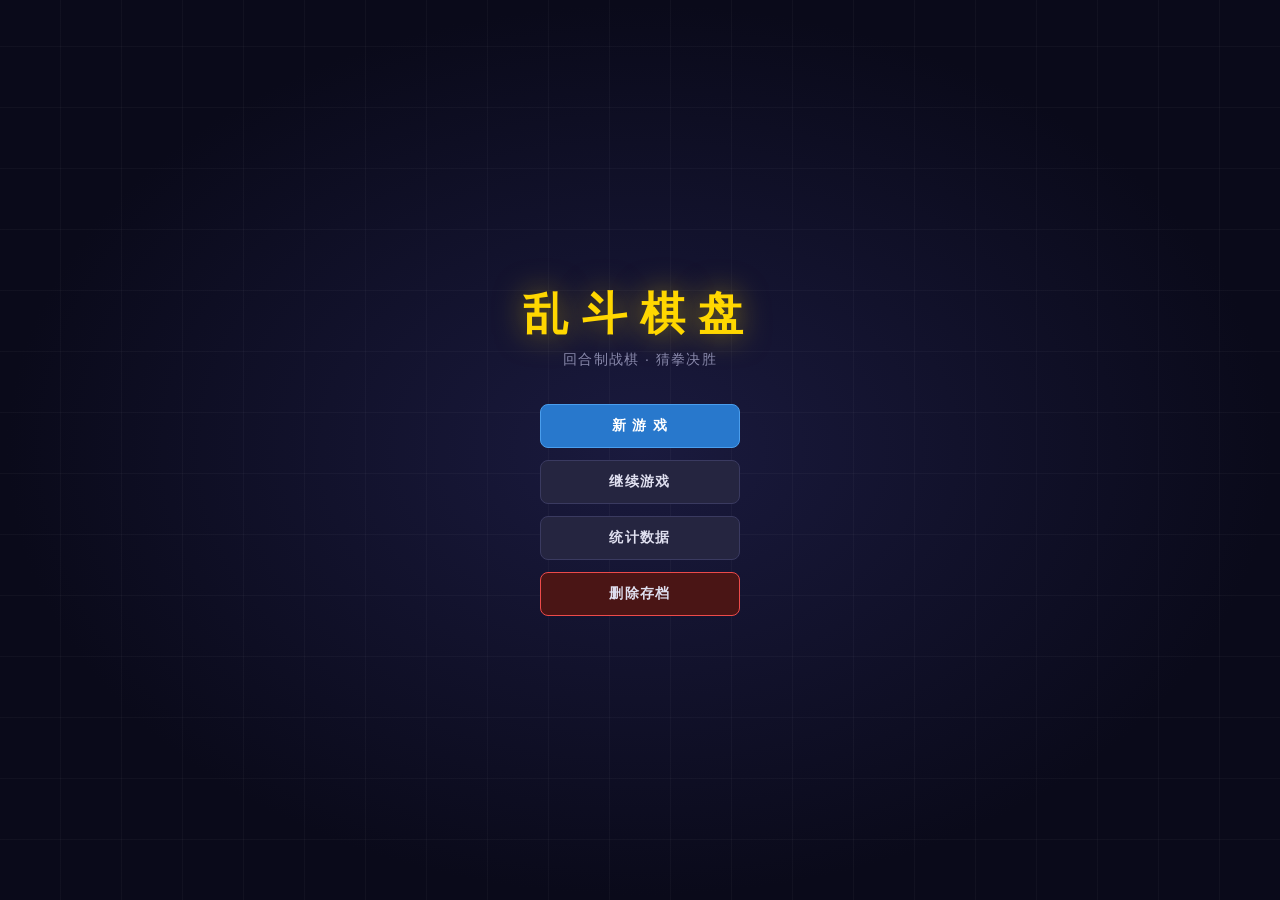
<file: index.html>
<!DOCTYPE html>
<html lang="zh-CN">
<head>
  <meta charset="UTF-8">
  <meta name="viewport" content="width=device-width, initial-scale=1.0">
  <base href="./">
  <title>乱斗棋盘</title>
  <link rel="icon" href="data:image/svg+xml,<svg xmlns='http://www.w3.org/2000/svg' viewBox='0 0 100 100'><text y='.9em' font-size='90'>⚔️</text></svg>" type="image/svg+xml">
  <link rel="stylesheet" href="./css/style.css">
</head>
<body>

  <!-- ══════════════════════════════════════════════════════ MAIN MENU ══ -->
  <div id="screen-main-menu" class="screen">
    <div class="menu-bg"></div>
    <div class="menu-container">
      <h1 class="game-title">乱斗棋盘</h1>
      <p class="game-subtitle">回合制战棋 · 猜拳决胜</p>
      <div class="menu-buttons">
        <button id="btn-new-game"  class="menu-btn primary">新 游 戏</button>
        <button id="btn-continue"  class="menu-btn hidden">继续游戏</button>
        <button id="btn-stats"     class="menu-btn">统计数据</button>
        <button id="btn-delete-save" class="menu-btn danger hidden">删除存档</button>
      </div>
    </div>
  </div>

  <!-- ═══════════════════════════════════════════════════ HERO SELECT ══ -->
  <div id="screen-hero-select" class="screen hidden">
    <div class="hero-select-container">
      <h2 class="section-title">选择你的英雄</h2>
      <div id="hero-select-grid" class="hero-select-grid"></div>
      <div class="hero-select-footer">
        <button id="btn-confirm-hero" class="menu-btn primary" disabled>确认选择</button>
      </div>
    </div>
  </div>

  <!-- ═══════════════════════════════════════════════════════ BATTLE ══ -->
  <div id="screen-battle" class="screen hidden">

    <!-- Top bar -->
    <div class="battle-topbar">
      <div class="compass-indicator">▲ N</div>
      <div id="round-info" class="round-info">第 0 回合</div>
      <div id="status-bar" class="status-bar"></div>
      <button id="btn-save-exit" class="topbar-btn">💾 保存并退出</button>
    </div>

    <!-- Three-column layout -->
    <div class="battle-layout">

      <!-- Left sidebar (Player) -->
      <aside id="sidebar-left" class="sidebar sidebar-player">
        <button class="sidebar-toggle" data-side="left">◀</button>
        <div class="sidebar-content"></div>
      </aside>

      <!-- Central area -->
      <main class="board-area">
        <!-- Board -->
        <div class="board-wrapper">
          <div id="board" class="board-grid"></div>
          <!-- Row labels on the right -->
          <div class="row-labels" id="row-labels"></div>
        </div>

        <!-- Panel below board -->
        <div id="action-panel" class="action-panel">
          <div id="rps-panel"            class="panel rps-panel"></div>
          <div id="battle-actions-panel" class="panel hidden"></div>
        </div>

        <!-- Battle log -->
        <div class="battle-log">
          <div class="log-header">战斗日志</div>
          <div id="log-entries" class="log-entries"></div>
        </div>
      </main>

      <!-- Right sidebar (Computer) -->
      <aside id="sidebar-right" class="sidebar sidebar-computer">
        <button class="sidebar-toggle" data-side="right">▶</button>
        <div class="sidebar-content"></div>
      </aside>

    </div><!-- /battle-layout -->

    <!-- Floating message overlay -->
    <div id="float-msg-overlay" class="float-msg-overlay">
      <div id="float-msg" class="float-msg"></div>
    </div>

  </div><!-- /screen-battle -->

  <!-- ════════════════════════════════════════════════════ GAME OVER ══ -->
  <div id="screen-game-over" class="screen hidden">
    <div class="game-over-container">
      <div id="game-over-result" class="game-over-result">—</div>
      <div id="game-over-stats" class="game-over-stats"></div>
      <div class="game-over-buttons">
        <button id="btn-play-again"   class="menu-btn primary">再来一局</button>
        <button id="btn-back-to-menu" class="menu-btn">返回主菜单</button>
      </div>
    </div>
  </div>

  <!-- ═══════════════════════════════════════════════════════ STATS ══ -->
  <div id="screen-stats" class="screen hidden">
    <div class="stats-container">
      <h2 class="section-title">统计数据</h2>
      <div id="stats-content" class="stats-content"></div>
      <button id="btn-stats-back" class="menu-btn">← 返回</button>
    </div>
  </div>

  <script type="module" src="./js/main.js"></script>
</body>
</html>
</file>
<file: css/style.css>
/* ═══════════════════════════════════════════════════════════════════════════
   乱斗棋盘 – style.css
   Dark-theme strategy game UI
═══════════════════════════════════════════════════════════════════════════ */

/* ── CSS Variables ──────────────────────────────────────────────────────── */
:root {
  --bg:          #0f0f1e;
  --bg2:         #1a1a2e;
  --bg3:         #252540;
  --bg4:         #2d2d50;
  --border:      #3a3a60;
  --text:        #e0e0f0;
  --text-dim:    #8888aa;
  --gold:        #ffd700;
  --player-col:  #4a9eed;
  --player-col2: #2878cc;
  --computer-col:#ed4a4a;
  --computer-col2:#cc2828;
  --green-hl:    rgba(80,255,80,0.28);
  --red-hl:      rgba(255,80,80,0.28);
  --blue-hl:     rgba(80,160,255,0.28);
  --spell-hl:    rgba(180,80,255,0.28);
  --radius:      8px;
  --cell-size:   68px;
}

/* ── Reset / Base ───────────────────────────────────────────────────────── */
*, *::before, *::after { box-sizing: border-box; margin: 0; padding: 0; }
html, body {
  width: 100%; height: 100%;
  background: var(--bg);
  color: var(--text);
  font-family: 'Segoe UI', 'PingFang SC', 'Microsoft YaHei', sans-serif;
  font-size: 14px;
  overflow: hidden;
}
button {
  cursor: pointer;
  border: none;
  font-family: inherit;
  font-size: inherit;
  border-radius: var(--radius);
  transition: background 0.15s, transform 0.1s, opacity 0.15s;
}
button:active { transform: scale(0.96); }
button:disabled { opacity: 0.45; cursor: not-allowed; transform: none; }

/* ── Screen system ──────────────────────────────────────────────────────── */
.screen {
  position: fixed;
  inset: 0;
  display: flex;
  flex-direction: column;
}
.screen.hidden { display: none !important; }

/* ════════════════════════════════════════════════════════ MAIN MENU ══ */
#screen-main-menu {
  align-items: center;
  justify-content: center;
  background: radial-gradient(ellipse at center, #1a1a3e 0%, #0a0a1a 70%);
}
.menu-bg {
  position: absolute;
  inset: 0;
  background:
    repeating-linear-gradient(0deg, transparent, transparent 60px, rgba(255,255,255,0.03) 60px, rgba(255,255,255,0.03) 61px),
    repeating-linear-gradient(90deg, transparent, transparent 60px, rgba(255,255,255,0.03) 60px, rgba(255,255,255,0.03) 61px);
  pointer-events: none;
}
.menu-container {
  position: relative;
  text-align: center;
  z-index: 1;
}
.game-title {
  font-size: 3.2rem;
  font-weight: 900;
  letter-spacing: .3em;
  color: var(--gold);
  text-shadow: 0 0 30px rgba(255,215,0,0.5);
  margin-bottom: .5rem;
}
.game-subtitle { color: var(--text-dim); margin-bottom: 2.5rem; letter-spacing: .1em; }
.menu-buttons { display: flex; flex-direction: column; gap: 12px; align-items: center; }
.menu-btn {
  min-width: 200px;
  padding: 12px 32px;
  font-size: 1rem;
  font-weight: 700;
  letter-spacing: .1em;
  background: var(--bg3);
  color: var(--text);
  border: 1px solid var(--border);
}
.menu-btn:hover:not(:disabled) { background: var(--bg4); border-color: var(--gold); color: var(--gold); }
.menu-btn.primary { background: var(--player-col2); border-color: var(--player-col); color: #fff; }
.menu-btn.primary:hover { background: var(--player-col); }
.menu-btn.danger { background: #4a1515; border-color: var(--computer-col); }
.menu-btn.danger:hover { background: var(--computer-col2); }

/* ════════════════════════════════════════════════════════ HERO SELECT ══ */
#screen-hero-select {
  background: var(--bg2);
  align-items: center;
  padding: 20px;
  overflow-y: auto;
}
.hero-select-container { width: 100%; max-width: 900px; }
.section-title {
  text-align: center;
  font-size: 1.6rem;
  color: var(--gold);
  margin-bottom: 20px;
  letter-spacing: .15em;
}
.hero-select-grid {
  display: grid;
  grid-template-columns: repeat(auto-fill, minmax(190px, 1fr));
  gap: 16px;
  margin-bottom: 20px;
}
.hero-card {
  background: var(--bg3);
  border: 2px solid var(--border);
  border-radius: var(--radius);
  padding: 16px;
  cursor: pointer;
  transition: border-color .2s, transform .15s;
}
.hero-card:hover { border-color: var(--gold); transform: translateY(-3px); }
.hero-card.selected { border-color: var(--player-col); background: #1a2840; }
.hero-card-avatar {
  width: 72px; height: 72px;
  border-radius: 50%;
  display: flex; align-items: center; justify-content: center;
  font-size: 1.8rem; font-weight: 900;
  margin: 0 auto 10px;
  box-shadow: 0 4px 12px rgba(0,0,0,0.5);
}
.hero-card-name { text-align: center; font-size: 1.1rem; font-weight: 700; margin-bottom: 6px; }
.hero-card-stats { display: flex; gap: 12px; justify-content: center; color: var(--text-dim); font-size: .85rem; margin-bottom: 8px; }
.hero-card-desc { font-size: .78rem; color: var(--text-dim); line-height: 1.5; }
.hero-card-desc p { margin-bottom: 4px; }
.hero-select-footer { text-align: center; }

/* ═════════════════════════════════════════════════════════ BATTLE ══ */
#screen-battle {
  display: flex;
  flex-direction: column;
  background: var(--bg);
  overflow: hidden;
}

/* Top bar */
.battle-topbar {
  display: flex;
  align-items: center;
  gap: 16px;
  padding: 6px 16px;
  background: var(--bg2);
  border-bottom: 1px solid var(--border);
  min-height: 40px;
  flex-shrink: 0;
}
.compass-indicator {
  font-weight: 900;
  font-size: 1rem;
  color: var(--gold);
  letter-spacing: .1em;
  min-width: 48px;
}
.round-info { font-weight: 700; font-size: 1rem; color: var(--gold); flex: 1; }
.status-bar { font-size: .9rem; color: var(--text-dim); }
.topbar-btn {
  padding: 4px 12px;
  font-size: .8rem;
  background: var(--bg3);
  color: var(--text-dim);
  border: 1px solid var(--border);
}
.topbar-btn:hover { color: var(--text); border-color: var(--text-dim); }

/* Three-column layout */
.battle-layout {
  display: flex;
  flex: 1;
  overflow: hidden;
  min-height: 0;
}

/* ── Sidebar ────────────────────────────────────────────────────────────── */
.sidebar {
  width: 260px;
  min-width: 260px;
  background: var(--bg2);
  border-right: 1px solid var(--border);
  display: flex;
  flex-direction: column;
  overflow: hidden;
  transition: width .25s, min-width .25s;
  position: relative;
}
#sidebar-right { border-right: none; border-left: 1px solid var(--border); }
.sidebar.collapsed { width: 28px; min-width: 28px; }
.sidebar.collapsed .sidebar-content { display: none; }
.sidebar-toggle {
  position: absolute;
  top: 50%;
  transform: translateY(-50%);
  right: 4px;
  width: 22px; height: 40px;
  background: var(--bg3);
  border: 1px solid var(--border);
  color: var(--text-dim);
  font-size: .7rem;
  padding: 0;
  border-radius: 4px;
  z-index: 10;
}
#sidebar-right .sidebar-toggle { left: 4px; right: auto; }
.sidebar.collapsed .sidebar-toggle { right: 3px; }
#sidebar-right.collapsed .sidebar-toggle { left: 3px; }
.sidebar-content {
  flex: 1;
  overflow-y: auto;
  padding: 12px 10px 12px 12px;
  scrollbar-width: thin;
  scrollbar-color: var(--border) transparent;
}

/* Sidebar card */
.sidebar-card { display: flex; flex-direction: column; gap: 10px; }
.sidebar-avatar-wrap { display: flex; align-items: center; gap: 10px; }
.sidebar-avatar {
  width: 56px; height: 56px;
  border-radius: 50%;
  display: flex; align-items: center; justify-content: center;
  font-size: 1.5rem; font-weight: 900;
  flex-shrink: 0;
  box-shadow: 0 3px 10px rgba(0,0,0,.5);
}
.sidebar-hero-name { font-size: 1.1rem; font-weight: 700; }

/* Stats */
.sidebar-stats { display: flex; flex-direction: column; gap: 4px; }
.stat-row { display: flex; align-items: center; gap: 6px; font-size: .82rem; }
.stat-label { width: 60px; color: var(--text-dim); }
.stat-bar-wrap { flex: 1; height: 6px; background: var(--bg4); border-radius: 3px; overflow: hidden; }
.stat-bar { height: 100%; border-radius: 3px; transition: width .3s; }
.hp-bar { background: linear-gradient(90deg, #2ecc71, #27ae60); }
.stat-val { min-width: 50px; text-align: right; font-weight: 600; }

/* Statuses */
.sidebar-statuses { display: flex; flex-wrap: wrap; gap: 4px; }
.status-tag {
  background: rgba(255,80,80,.2);
  border: 1px solid rgba(255,80,80,.4);
  color: #ffaaaa;
  font-size: .75rem;
  padding: 2px 6px;
  border-radius: 4px;
}

/* Passive state */
.passive-state-info { font-size: .8rem; color: #aaddff; background: rgba(74,158,237,.1); padding: 6px 8px; border-radius: 4px; line-height: 1.6; }
.unlocked-badge { color: var(--gold); font-weight: 700; }

/* Skill info */
.sidebar-section-title { font-size: .75rem; font-weight: 700; color: var(--text-dim); text-transform: uppercase; letter-spacing: .1em; margin-top: 6px; margin-bottom: 4px; border-bottom: 1px solid var(--border); padding-bottom: 3px; }
.skill-info { padding: 6px 8px; border-radius: 4px; background: var(--bg3); margin-bottom: 4px; }
.skill-info-disabled { opacity: .55; }
.passive-info { background: rgba(255,215,0,.07); }
.passive-activated { background: rgba(212,175,55,.18) !important; border: 1px solid var(--gold); box-shadow: 0 0 6px rgba(212,175,55,.45); }
.passive-activated .skill-info-name { color: var(--gold); }
.skill-info-name { font-weight: 700; font-size: .85rem; margin-bottom: 2px; }
.skill-info-desc { font-size: .75rem; color: var(--text-dim); line-height: 1.45; }
.skill-info-reason { font-size: .73rem; color: #ff9966; margin-top: 2px; }

/* ── Board area ─────────────────────────────────────────────────────────── */
.board-area {
  flex: 1;
  display: flex;
  flex-direction: column;
  align-items: center;
  overflow: hidden;
  padding: 12px 8px 8px;
  gap: 10px;
  min-width: 0;
}
.board-wrapper {
  display: flex;
  align-items: flex-start;
  gap: 4px;
}

/* ── Board grid ─────────────────────────────────────────────────────────── */
.board-grid {
  display: grid;
  grid-template-columns: repeat(7, var(--cell-size));
  grid-template-rows: repeat(8, var(--cell-size));
  border: 2px solid var(--border);
  border-radius: 4px;
  overflow: hidden;
}
.board-cell {
  width: var(--cell-size);
  height: var(--cell-size);
  position: relative;
  display: flex;
  align-items: flex-end;
  justify-content: flex-end;
  cursor: default;
  overflow: visible;
  transition: background .15s;
}
.cell-light { background: #2a2a44; }
.cell-dark  { background: #1e1e38; }
.board-cell:hover { filter: brightness(1.15); }

/* Row labels */
.row-labels {
  display: flex;
  flex-direction: column;
}
.row-label-item {
  width: 20px;
  height: var(--cell-size);
  display: flex;
  align-items: center;
  justify-content: center;
  font-size: .72rem;
  color: var(--text-dim);
}

/* Highlights */
.hl-move        { background: var(--green-hl) !important; cursor: pointer; }
.hl-attack      { background: var(--red-hl)   !important; cursor: pointer; }
.hl-skill       { background: var(--blue-hl)  !important; cursor: pointer; }
.hl-selected    { outline: 2px solid var(--gold); outline-offset: -2px; }
.hl-spell       { background: var(--spell-hl) !important; }
.hl-blink       { animation: blink-anim .5s ease-in-out; }
@keyframes blink-anim {
  0%,100% { filter: brightness(1); }
  50%     { filter: brightness(2.2) saturate(2); }
}

/* ── Hero avatar on board ───────────────────────────────────────────────── */
.hero-avatar {
  position: absolute;
  inset: 0;
  display: flex;
  flex-direction: column;
  align-items: center;
  justify-content: center;
  z-index: 5;
  pointer-events: auto;
  cursor: pointer;
}
.hero-circle {
  width: 44px; height: 44px;
  border-radius: 50%;
  display: flex; align-items: center; justify-content: center;
  font-size: 1.1rem; font-weight: 900;
  border: 2px solid rgba(255,255,255,.3);
  box-shadow: 0 2px 8px rgba(0,0,0,.6);
  flex-shrink: 0;
  transition: transform .2s;
}
.hero-avatar:hover .hero-circle { transform: scale(1.12); }
.hero-player   .hero-circle { border-color: var(--player-col); box-shadow: 0 0 10px rgba(74,158,237,.5); }
.hero-computer .hero-circle { border-color: var(--computer-col); box-shadow: 0 0 10px rgba(237,74,74,.5); }
.hero-hp-bar {
  width: 48px; height: 4px;
  background: rgba(0,0,0,.5);
  border-radius: 2px;
  margin-top: 2px;
  overflow: hidden;
}
.hero-hp-fill {
  height: 100%;
  background: linear-gradient(90deg, #27ae60, #2ecc71);
  border-radius: 2px;
  transition: width .3s;
}
.hero-hp-text { font-size: .6rem; color: rgba(255,255,255,.8); line-height: 1; }
.hero-status-icons { display: flex; gap: 1px; }
.status-icon { font-size: .7rem; }

/* Col labels */
.col-label {
  position: absolute;
  bottom: 1px;
  right: 3px;
  font-size: .58rem;
  color: rgba(255,255,255,.25);
  pointer-events: none;
  z-index: 1;
}

/* ── Action panel ───────────────────────────────────────────────────────── */
.action-panel {
  width: 100%;
  max-width: 500px;
  flex-shrink: 0;
}
.panel {
  background: var(--bg2);
  border: 1px solid var(--border);
  border-radius: var(--radius);
  padding: 10px 14px;
}
.panel-title {
  font-size: .9rem;
  font-weight: 700;
  color: var(--gold);
  margin-bottom: 8px;
}

/* RPS panel */
.rps-panel { }
.rps-buttons { display: flex; gap: 8px; }
.rps-btn {
  flex: 1;
  padding: 10px;
  font-size: .95rem;
  font-weight: 700;
  background: var(--bg3);
  color: var(--text);
  border: 2px solid var(--border);
}
.rps-btn:hover:not(:disabled) { background: var(--bg4); border-color: var(--gold); color: var(--gold); }
.rps-result {
  display: flex;
  align-items: center;
  gap: 12px;
  flex-wrap: wrap;
}
.rps-picks { font-size: .9rem; }
.rps-outcome {
  font-size: 1rem;
  font-weight: 700;
  padding: 3px 10px;
  border-radius: 4px;
}
.rps-outcome.player   { color: #2ecc71; background: rgba(46,204,113,.15); }
.rps-outcome.computer { color: var(--computer-col); background: rgba(237,74,74,.15); }
.rps-outcome.tie      { color: var(--gold); background: rgba(255,215,0,.12); }

/* Action buttons */
.action-buttons, .dir-buttons { display: flex; gap: 8px; flex-wrap: wrap; }
.action-btn {
  flex: 1;
  min-width: 80px;
  padding: 9px 12px;
  font-size: .88rem;
  font-weight: 600;
  background: var(--bg3);
  color: var(--text);
  border: 1px solid var(--border);
}
.action-btn:hover:not(:disabled) { background: var(--bg4); border-color: var(--player-col); color: var(--player-col); }

/* Skill list in action panel */
.skill-btn {
  display: block;
  width: 100%;
  text-align: left;
  padding: 8px 10px;
  margin-bottom: 5px;
  background: var(--bg3);
  color: var(--text);
  border: 1px solid var(--border);
  border-radius: 5px;
  line-height: 1.5;
}
.skill-btn:hover:not(:disabled) { border-color: var(--player-col); background: var(--bg4); }
.skill-disabled { opacity: .5; }
.skill-name { font-weight: 700; display: block; }
.skill-desc { font-size: .78rem; color: var(--text-dim); display: block; }
.skill-reason { font-size: .75rem; color: #ff9966; display: block; }

/* ── Battle log ─────────────────────────────────────────────────────────── */
.battle-log {
  width: 100%;
  max-width: 500px;
  flex-shrink: 0;
  background: var(--bg2);
  border: 1px solid var(--border);
  border-radius: var(--radius);
  overflow: hidden;
}
.log-header {
  padding: 5px 10px;
  font-size: .75rem;
  font-weight: 700;
  color: var(--text-dim);
  background: var(--bg3);
  border-bottom: 1px solid var(--border);
  text-transform: uppercase;
  letter-spacing: .1em;
}
.log-entries {
  height: 80px;
  overflow-y: auto;
  padding: 6px 10px;
  font-size: .78rem;
  line-height: 1.5;
  scrollbar-width: thin;
  scrollbar-color: var(--border) transparent;
}
.log-entry { color: var(--text-dim); margin-bottom: 1px; }

/* ── Floating message ───────────────────────────────────────────────────── */
.float-msg-overlay {
  position: fixed;
  top: 130px;
  left: 50%;
  transform: translateX(-50%);
  z-index: 9999;
  pointer-events: none;
  opacity: 0;
  transition: opacity .25s;
}
.float-msg-overlay.visible { opacity: 1; }
.float-msg {
  background: rgba(0,0,0,.85);
  border: 1px solid var(--gold);
  color: var(--gold);
  font-size: 1.25rem;
  font-weight: 700;
  padding: 10px 28px;
  border-radius: var(--radius);
  white-space: nowrap;
  box-shadow: 0 4px 20px rgba(0,0,0,.5);
  letter-spacing: .05em;
}

/* ═══════════════════════════════════════════════════════ GAME OVER ══ */
#screen-game-over {
  align-items: center;
  justify-content: center;
  background: rgba(0,0,0,.92);
}
.game-over-container { text-align: center; }
.game-over-result {
  font-size: 3.5rem;
  font-weight: 900;
  margin-bottom: 16px;
  letter-spacing: .15em;
}
.game-over-win  { color: var(--gold); text-shadow: 0 0 30px rgba(255,215,0,.6); }
.game-over-lose { color: var(--text-dim); }
.game-over-stats { color: var(--text-dim); margin-bottom: 24px; line-height: 2; font-size: .95rem; }
.game-over-buttons { display: flex; gap: 16px; justify-content: center; }

/* ═══════════════════════════════════════════════════════════ STATS ══ */
#screen-stats {
  align-items: center;
  justify-content: center;
  background: var(--bg2);
  padding: 20px;
  overflow-y: auto;
}
.stats-container { width: 100%; max-width: 700px; }
.stats-content { margin: 20px 0; }
.stats-grid {
  display: grid;
  grid-template-columns: repeat(auto-fill, minmax(160px, 1fr));
  gap: 12px;
}
.stat-item {
  background: var(--bg3);
  border: 1px solid var(--border);
  border-radius: var(--radius);
  padding: 12px 16px;
  text-align: center;
}
.stat-item-label { font-size: .8rem; color: var(--text-dim); margin-bottom: 4px; }
.stat-item-val   { font-size: 1.4rem; font-weight: 700; color: var(--gold); }

/* ════════════════════════════════════════════════ RESPONSIVE (mobile) ══ */
@media (max-width: 700px) {
  :root { --cell-size: 42px; }

  .battle-layout { flex-direction: column; }

  .sidebar {
    width: 100% !important;
    min-width: 100% !important;
    height: auto;
    max-height: 0;
    overflow: hidden;
    border-right: none;
    border-top: 1px solid var(--border);
    transition: max-height .3s;
  }
  .sidebar.open-mobile { max-height: 200px; }
  #sidebar-right { border-left: none; }

  .battle-topbar { flex-wrap: wrap; gap: 6px; }
  .round-info { font-size: .9rem; }

  .hero-circle { width: 32px; height: 32px; font-size: .8rem; }
  .hero-hp-bar { width: 36px; }
  .hero-hp-text { font-size: .5rem; }

  .board-area { padding: 6px 4px; }
  .action-panel, .battle-log { max-width: 100%; }
  .game-title { font-size: 2rem; }

  .float-msg { font-size: 1rem; padding: 8px 18px; }
}
</file>
